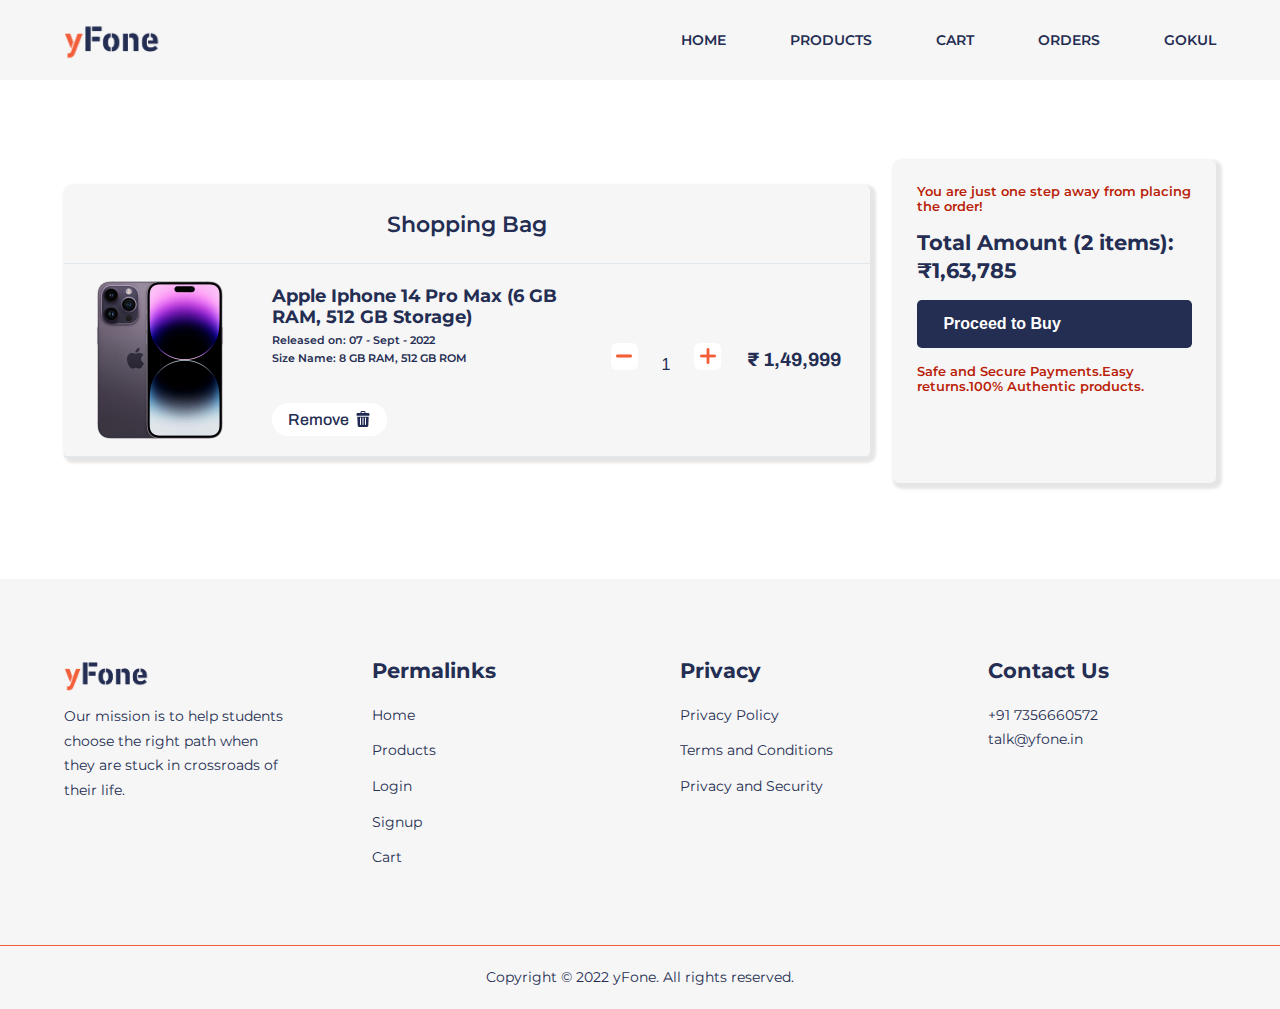
<file: cart.html>
<!doctype html>
<html lang="en">

<head>
    <!-- Required meta tags -->
    <meta charset="utf-8">
    <meta name="viewport" content="width=device-width, initial-scale=1, shrink-to-fit=no">

    <title>yFone</title>

    <link rel='stylesheet' href='./assets/css/style.css' />
    <link rel='stylesheet' href='./assets/css/form.css' />
    <link rel='stylesheet' href='./assets/css/products.css' />
    <link rel='stylesheet' href='./assets/css/cart.css' />
    <link rel='stylesheet' href='./assets/css/product.css' />


</head>

<body>
    <nav>
        <div class="container nav-container">
            <a class="navbar-brand" href="#">
                <img src="./assets/images/logo.png" alt="Your logo" title="Your logo" style="height:4rem;" />
            </a>
            <ul class="nav-menu">
                <li><a href="/">HOME</a></li>
                <li><a href="products.html">PRODUCTS</a></li>
                <li>
                    <a class="nav-link" href="cart.html">CART</a>
                </li>
                <li class="nav-item">
                    <a class="nav-link" href="orders.html">ORDERS</a>
                </li>
                <li class="account-open">
                    <a style="text-transform: uppercase;">Gokul</a>
                    <ul class="account-menu">
                        <li>
                            <a href="my-account.html">MY ACCOUNT</a>
                        </li>
                        <li>
                            <a href="">LOGOUT</a>
                        </li>
                    </ul>
                </li>

            </ul>
            <button id="open-menu-btn"><img src="./assets/icons/menu-black.png" alt="" srcset=""></button>
            <button id="close-menu-btn"><img src="./assets/icons/close-black.png" alt=""></button>
        </div>
    </nav>

    <section>
        <div class="container cart-container">
            <div class="cart">
                <div class="title">
                    Shopping Bag
                </div>
                <div class="item">
                    <div class="image">
                        <img src="./assets/images/iphone14.png" alt="" />
                    </div>
    
                    <div class="description">
                        <span>
                            <h4>Apple Iphone 14 Pro Max (6 GB RAM, 512 GB Storage)</h4>
                        </span>
                        <span>
                            <h5>Released on: 07 - Sept - 2022</h5>
                        </span>
                        <span>
                            <h5>Size Name: 8 GB RAM, 512 GB ROM</h5>
                        </span>
                        <button class="delete-btn"> Remove 
                            <img class="icon" src="./assets/icons/delete-secondary.png" alt="">
                        </button>
                    </div>
    
                    <div class="quantity">
                        <button class="minus-btn" type="button" name="button">
                            <img class="icon" src="./assets/icons/minus.png" alt="">
                        </button>

                        <input type="text" name="name" value="1" readonly="readonly">
                        
                        <button class="plus-btn" type="button" name="button">
                            <img class="icon" src="./assets/icons/plus.png" alt="">
                        </button>

                    </div>
                    <div class="price">₹ 1,49,999</div>
    
                </div>
            </div>



            <div class="checkout">
                <div class="summary">
                    <h5>You are just one step away from placing the order!</h5>
                    <div class="total">
                        <h4>Total Amount (<span id="total-quantity">2</span> items): ₹1,63,785<span
                                id="total-value"></span></h4>
                    </div>
                    <a href="/place-order" class="btn">
                        <p>Proceed to Buy</p>
                    </a>
                    <h5>Safe and Secure Payments.Easy returns.100% Authentic products.</h5>
                </div>
            </div>
        </div>
    </section>

    <footer>
        <div class="container footer-container">
            <div class="footer-1">
                <!-- <a href="index.html" class="footer-logo"><h4></h4></a> -->
                <a class="footer-logo" href="index.html">
                    <img src="./assets/images/logo.png" alt="Your logo" title="Your logo" />
                </a>
                <!-- <p>Everyone comes to the crossroads of thier life and our mission is to help them 
                    to choose the right path.</p> -->
                <p>Our mission is to help students choose the right path when they are stuck in crossroads of their
                    life.</p>
            </div>
            <div class="footer-2">
                <h4>Permalinks</h4>
                <ul class="permalinks">
                    <li><a href="/">Home</a></li>
                    <li><a href="products.html">Products</a></li>
                    <li><a href="login.html">Login</a></li>
                    <li><a href="signup.html">Signup</a></li>
                    <li><a href="cart.html">Cart</a></li>
                </ul>
            </div>
            <div class="footer-3">
                <h4>Privacy</h4>
                <ul class="privacy">
                    <li><a href="">Privacy Policy</a></li>
                    <li><a href="">Terms and Conditions</a></li>
                    <li><a href="">Privacy and Security</a></li>
                </ul>
            </div>
            <div class="footer-4">
                <h4>Contact Us</h4>
                <p>+91 7356660572</p>
                <p>talk@yfone.in</p>
                <ul class="footer-socials">
                    <li><a href="" target="_blank"><i class="fa-brands fa-instagram"></i></a></li>
                    <li><a href="" target="_blank"><i class="fa-brands fa-youtube"></i></a></li>
                    <li><a href="" target="_blank"><i class="fa-brands fa-linkedin"></i></a></li>
                </ul>
            </div>
        </div>
        <div class="copyright">
            <a href="https://instagram.com/g.k.1.6" target="_blank">Copyright &copy; 2022 yFone. All rights
                reserved.</a>
        </div>
        <!-- move top -->
        <button onclick="topFunction()" id="movetop" title="Go to top">
            <img src="./assets/icons/up-arrow.png" alt="">
        </button>
        <script>
            // When the user scrolls down 20px from the top of the document, show the button
            window.onscroll = function () {
                scrollFunction()
            };

            function scrollFunction() {
                if (document.body.scrollTop > 20 || document.documentElement.scrollTop > 20) {
                    document.getElementById("movetop").style.display = "block";
                } else {
                    document.getElementById("movetop").style.display = "none";
                }
            }

            // When the user clicks on the button, scroll to the top of the document
            function topFunction() {
                document.body.scrollTop = 0;
                document.documentElement.scrollTop = 0;
            }
        </script>
        <!-- /move top -->
    </footer>


    <!-- Optional JavaScript -->
    <!-- jQuery first, then Popper.js, then Bootstrap JS -->
    <script src="https://code.jquery.com/jquery-3.2.1.slim.min.js"
        integrity="sha384-KJ3o2DKtIkvYIK3UENzmM7KCkRr/rE9/Qpg6aAZGJwFDMVNA/GpGFF93hXpG5KkN"
        crossorigin="anonymous"></script>

    <script src="./assets/js/main.js"></script>
    <script>

        document.querySelector('.account-open').addEventListener('click', () => {
            document.querySelector('.account-menu').style.display = 'block';
        })

    </script>
</body>

</html>
</file>
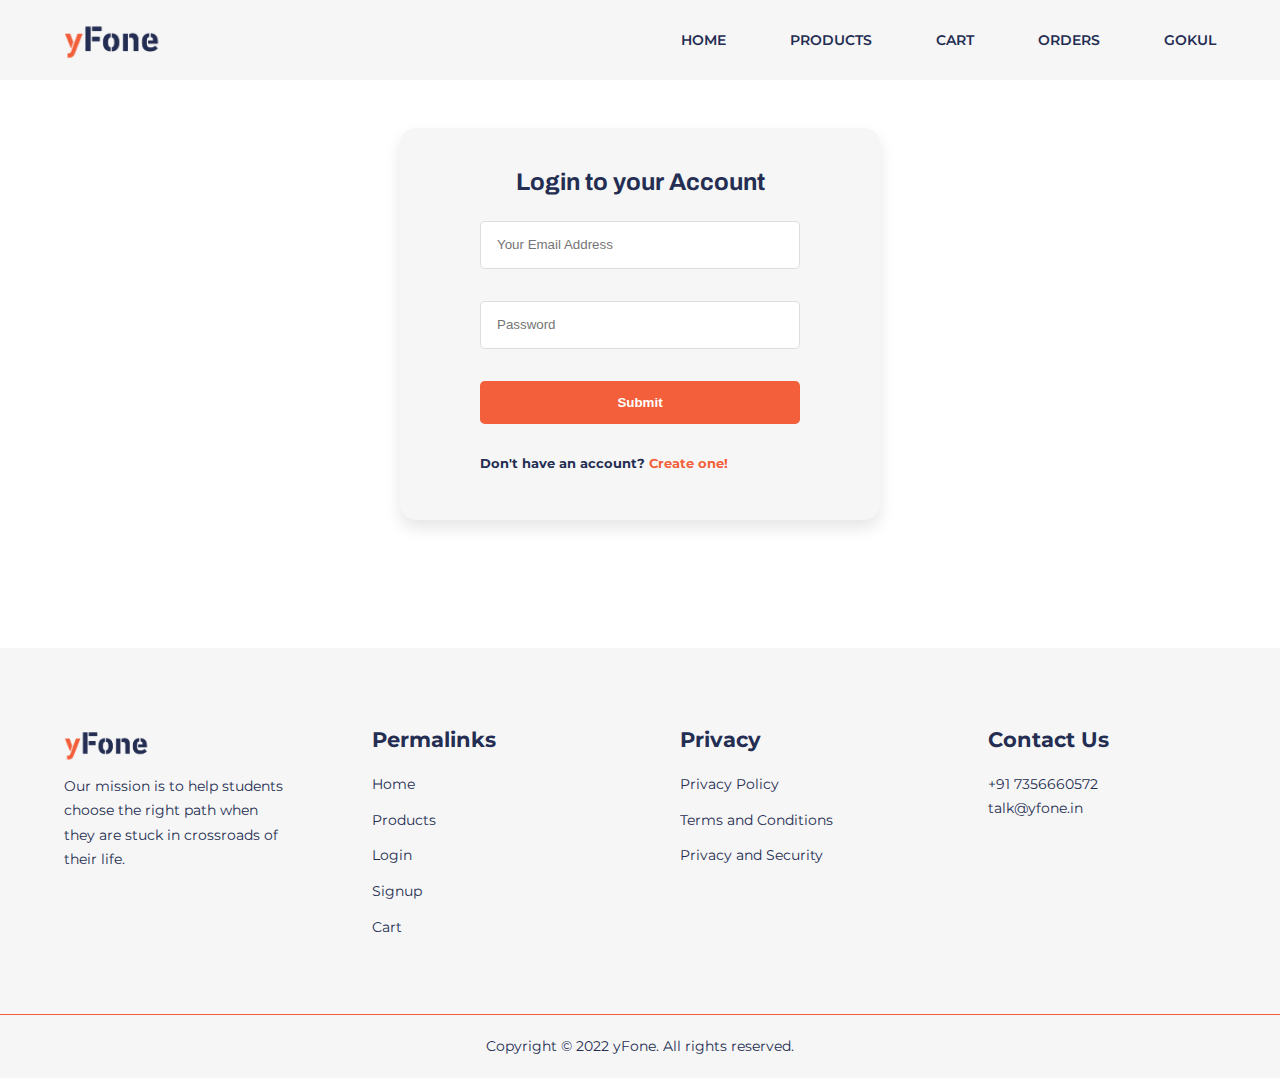
<file: login.html>
<!doctype html>
<html lang="en">

<head>
    <!-- Required meta tags -->
    <meta charset="utf-8">
    <meta name="viewport" content="width=device-width, initial-scale=1, shrink-to-fit=no">

    <title>yFone</title>

    <link rel='stylesheet' href='./assets/css/style.css' />
    <link rel='stylesheet' href='./assets/css/form.css' />
    <link rel='stylesheet' href='./assets/css/products.css' />
    <link rel='stylesheet' href='./assets/css/cart.css' />
    <link rel='stylesheet' href='./assets/css/product.css' />


</head>

<body>
    <nav>
        <div class="container nav-container">
            <a class="navbar-brand" href="#">
                <img src="./assets/images/logo.png" alt="Your logo" title="Your logo" style="height:4rem;" />
            </a>
            <ul class="nav-menu">
                <li><a href="/">HOME</a></li>
                <li><a href="products.html">PRODUCTS</a></li>
                <li>
                    <a class="nav-link" href="cart.html">CART</a>
                </li>
                <li class="nav-item">
                    <a class="nav-link" href="orders.html">ORDERS</a>
                </li>
                <li class="account-open">
                    <a style="text-transform: uppercase;">Gokul</a>
                    <ul class="account-menu">
                        <li>
                            <a href="my-account.html">MY ACCOUNT</a>
                        </li>
                        <li>
                            <a href="">LOGOUT</a>
                        </li>
                    </ul>
                </li>

            </ul>
            <button id="open-menu-btn"><img src="./assets/icons/menu-black.png" alt="" srcset=""></button>
            <button id="close-menu-btn"><img src="./assets/icons/close-black.png" alt=""></button>
        </div>
    </nav>

    <section class="login">
        <div class="container form-container">
            <h2>Login to your Account</h2>
            <form class="login-form" id="login-form" action="" method="post">
                <input type="email" name="Email" placeholder="Your Email Address" required>
                <input type="password" name="Password" placeholder="Password" required>
                <button type="submit" class="btn btn-primary">Submit</button>
                <a href="signup.html"><h5>Don't have an account? <span>Create one!</span></h5></a>
            </form>
        </div>
</section>

    <footer>
        <div class="container footer-container">
            <div class="footer-1">
                <!-- <a href="index.html" class="footer-logo"><h4></h4></a> -->
                <a class="footer-logo" href="index.html">
                    <img src="./assets/images/logo.png" alt="Your logo" title="Your logo" />
                </a>
                <!-- <p>Everyone comes to the crossroads of thier life and our mission is to help them 
                    to choose the right path.</p> -->
                <p>Our mission is to help students choose the right path when they are stuck in crossroads of their
                    life.</p>
            </div>
            <div class="footer-2">
                <h4>Permalinks</h4>
                <ul class="permalinks">
                    <li><a href="">Home</a></li>
                    <li><a href="products.html">Products</a></li>
                    <li><a href="login.html">Login</a></li>
                    <li><a href="signup.html">Signup</a></li>
                    <li><a href="cart.html">Cart</a></li>
                </ul>
            </div>
            <div class="footer-3">
                <h4>Privacy</h4>
                <ul class="privacy">
                    <li><a href="">Privacy Policy</a></li>
                    <li><a href="">Terms and Conditions</a></li>
                    <li><a href="">Privacy and Security</a></li>
                </ul>
            </div>
            <div class="footer-4">
                <h4>Contact Us</h4>
                <p>+91 7356660572</p>
                <p>talk@yfone.in</p>
                <ul class="footer-socials">
                    <li><a href="" target="_blank"><i class="fa-brands fa-instagram"></i></a></li>
                    <li><a href="" target="_blank"><i class="fa-brands fa-youtube"></i></a></li>
                    <li><a href="" target="_blank"><i class="fa-brands fa-linkedin"></i></a></li>
                </ul>
            </div>
        </div>
        <div class="copyright">
            <a href="https://instagram.com/g.k.1.6" target="_blank">Copyright &copy; 2022 yFone. All rights
                reserved.</a>
        </div>
        <!-- move top -->
        <button onclick="topFunction()" id="movetop" title="Go to top">
            <img src="./assets/icons/up-arrow.png" alt="">
        </button>
        <script>
            // When the user scrolls down 20px from the top of the document, show the button
            window.onscroll = function () {
                scrollFunction()
            };

            function scrollFunction() {
                if (document.body.scrollTop > 20 || document.documentElement.scrollTop > 20) {
                    document.getElementById("movetop").style.display = "block";
                } else {
                    document.getElementById("movetop").style.display = "none";
                }
            }

            // When the user clicks on the button, scroll to the top of the document
            function topFunction() {
                document.body.scrollTop = 0;
                document.documentElement.scrollTop = 0;
            }
        </script>
        <!-- /move top -->
    </footer>


    <!-- Optional JavaScript -->
    <!-- jQuery first, then Popper.js, then Bootstrap JS -->
    <script src="https://code.jquery.com/jquery-3.2.1.slim.min.js"
        integrity="sha384-KJ3o2DKtIkvYIK3UENzmM7KCkRr/rE9/Qpg6aAZGJwFDMVNA/GpGFF93hXpG5KkN"
        crossorigin="anonymous"></script>

    <script src="./assets/js/main.js"></script>
    <script>

        document.querySelector('.account-open').addEventListener('click', () => {
            document.querySelector('.account-menu').style.display = 'block';
        })

    </script>
</body>

</html>
</file>
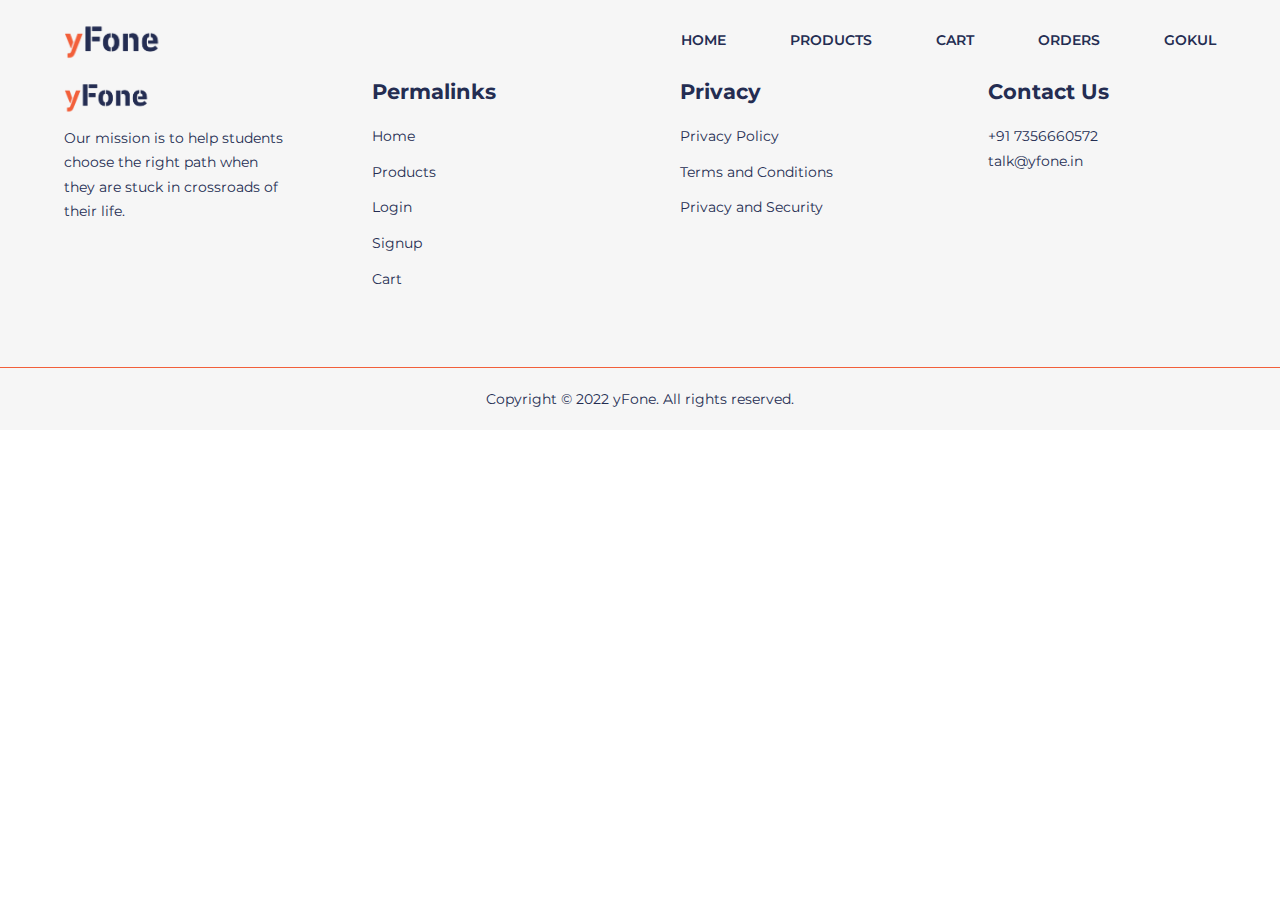
<file: orders.html>
<!doctype html>
<html lang="en">

<head>
    <!-- Required meta tags -->
    <meta charset="utf-8">
    <meta name="viewport" content="width=device-width, initial-scale=1, shrink-to-fit=no">

    <title>yFone</title>

    <link rel='stylesheet' href='./assets/css/style.css' />
    <link rel='stylesheet' href='./assets/css/form.css' />
    <link rel='stylesheet' href='./assets/css/products.css' />
    <link rel='stylesheet' href='./assets/css/cart.css' />
    <link rel='stylesheet' href='./assets/css/product.css' />


</head>

<body>
    <nav>
        <div class="container nav-container">
            <a class="navbar-brand" href="#">
                <img src="./assets/images/logo.png" alt="Your logo" title="Your logo" style="height:4rem;" />
            </a>
            <ul class="nav-menu">
                <li><a href="/">HOME</a></li>
                <li><a href="products.html">PRODUCTS</a></li>
                <li>
                    <a class="nav-link" href="cart.html">CART</a>
                </li>
                <li class="nav-item">
                    <a class="nav-link" href="orders.html">ORDERS</a>
                </li>
                <li class="account-open">
                    <a style="text-transform: uppercase;">Gokul</a>
                    <ul class="account-menu">
                        <li>
                            <a href="my-account.html">MY ACCOUNT</a>
                        </li>
                        <li>
                            <a href="">LOGOUT</a>
                        </li>
                    </ul>
                </li>

            </ul>
            <button id="open-menu-btn"><img src="./assets/icons/menu-black.png" alt="" srcset=""></button>
            <button id="close-menu-btn"><img src="./assets/icons/close-black.png" alt=""></button>
        </div>
    </nav>

    

    <footer>
        <div class="container footer-container">
            <div class="footer-1">
                <!-- <a href="index.html" class="footer-logo"><h4></h4></a> -->
                <a class="footer-logo" href="index.html">
                    <img src="./assets/images/logo.png" alt="Your logo" title="Your logo" />
                </a>
                <!-- <p>Everyone comes to the crossroads of thier life and our mission is to help them 
                    to choose the right path.</p> -->
                <p>Our mission is to help students choose the right path when they are stuck in crossroads of their
                    life.</p>
            </div>
            <div class="footer-2">
                <h4>Permalinks</h4>
                <ul class="permalinks">
                    <li><a href="/">Home</a></li>
                    <li><a href="products.html">Products</a></li>
                    <li><a href="login.html">Login</a></li>
                    <li><a href="signup.html">Signup</a></li>
                    <li><a href="cart.html">Cart</a></li>
                </ul>
            </div>
            <div class="footer-3">
                <h4>Privacy</h4>
                <ul class="privacy">
                    <li><a href="">Privacy Policy</a></li>
                    <li><a href="">Terms and Conditions</a></li>
                    <li><a href="">Privacy and Security</a></li>
                </ul>
            </div>
            <div class="footer-4">
                <h4>Contact Us</h4>
                <p>+91 7356660572</p>
                <p>talk@yfone.in</p>
                <ul class="footer-socials">
                    <li><a href="" target="_blank"><i class="fa-brands fa-instagram"></i></a></li>
                    <li><a href="" target="_blank"><i class="fa-brands fa-youtube"></i></a></li>
                    <li><a href="" target="_blank"><i class="fa-brands fa-linkedin"></i></a></li>
                </ul>
            </div>
        </div>
        <div class="copyright">
            <a href="https://instagram.com/g.k.1.6" target="_blank">Copyright &copy; 2022 yFone. All rights
                reserved.</a>
        </div>
        <!-- move top -->
        <button onclick="topFunction()" id="movetop" title="Go to top">
            <img src="./assets/icons/up-arrow.png" alt="">
        </button>
        <script>
            // When the user scrolls down 20px from the top of the document, show the button
            window.onscroll = function () {
                scrollFunction()
            };

            function scrollFunction() {
                if (document.body.scrollTop > 20 || document.documentElement.scrollTop > 20) {
                    document.getElementById("movetop").style.display = "block";
                } else {
                    document.getElementById("movetop").style.display = "none";
                }
            }

            // When the user clicks on the button, scroll to the top of the document
            function topFunction() {
                document.body.scrollTop = 0;
                document.documentElement.scrollTop = 0;
            }
        </script>
        <!-- /move top -->
    </footer>


    <!-- Optional JavaScript -->
    <!-- jQuery first, then Popper.js, then Bootstrap JS -->
    <script src="https://code.jquery.com/jquery-3.2.1.slim.min.js"
        integrity="sha384-KJ3o2DKtIkvYIK3UENzmM7KCkRr/rE9/Qpg6aAZGJwFDMVNA/GpGFF93hXpG5KkN"
        crossorigin="anonymous"></script>

    <script src="./assets/js/main.js"></script>
    <script>

        document.querySelector('.account-open').addEventListener('click', () => {
            document.querySelector('.account-menu').style.display = 'block';
        })

    </script>
</body>

</html>
</file>
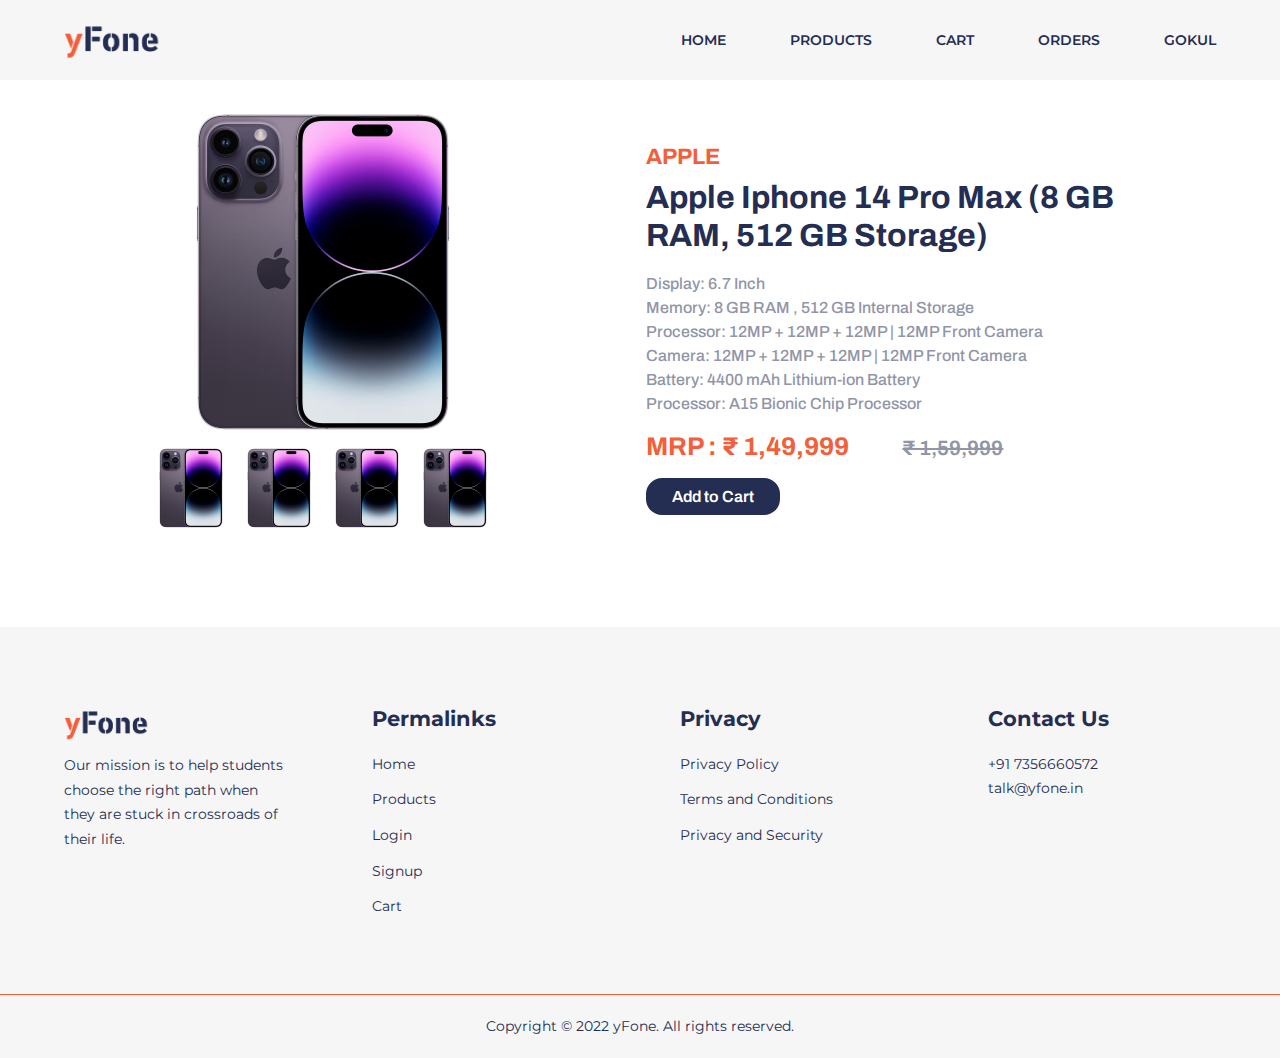
<file: product.html>
<!doctype html>
<html lang="en">

<head>
    <!-- Required meta tags -->
    <meta charset="utf-8">
    <meta name="viewport" content="width=device-width, initial-scale=1, shrink-to-fit=no">

    <title>yFone</title>

    <link rel='stylesheet' href='./assets/css/style.css' />
    <link rel='stylesheet' href='./assets/css/form.css' />
    <link rel='stylesheet' href='./assets/css/products.css' />
    <link rel='stylesheet' href='./assets/css/cart.css' />
    <link rel='stylesheet' href='./assets/css/product.css' />


</head>

<body>
    <nav>
        <div class="container nav-container">
            <a class="navbar-brand" href="#">
                <img src="./assets/images/logo.png" alt="Your logo" title="Your logo" style="height:4rem;" />
            </a>
            <ul class="nav-menu">
                <li><a href="/">HOME</a></li>
                <li><a href="products.html">PRODUCTS</a></li>
                <li>
                    <a class="nav-link" href="cart.html">CART</a>
                </li>
                <li class="nav-item">
                    <a class="nav-link" href="orders.html">ORDERS</a>
                </li>
                <li class="account-open">
                    <a style="text-transform: uppercase;">Gokul</a>
                    <ul class="account-menu">
                        <li>
                            <a href="my-account.html">MY ACCOUNT</a>
                        </li>
                        <li>
                            <a href="">LOGOUT</a>
                        </li>
                    </ul>
                </li>

            </ul>
            <button id="open-menu-btn"><img src="./assets/icons/menu-black.png" alt="" srcset=""></button>
            <button id="close-menu-btn"><img src="./assets/icons/close-black.png" alt=""></button>
        </div>
    </nav>

    <section class="single-product">
        <div class="container single-product-container">
            <div class="single-product-image">
                <img src="./assets/images/iphone14.png" alt="">
                <div class="all-images">
                    <img src="./assets/images/iphone14.png" alt="">
                    <img src="./assets/images/iphone14.png" alt="">
                    <img src="./assets/images/iphone14.png" alt="">
                    <img src="./assets/images/iphone14.png" alt="">
                </div>
    
            </div>
            <div class="images-change-arrows">
                <img class="to-left" src="./assets/icons/left-arrow.png" alt="">
                <img class="to-right" src="./assets/icons/right-arrow.png" alt="">
            </div>
            <div class="single-product-details">
                <div class="single-product-title">
                    <h4>APPLE</h4>
                    <h3>Apple Iphone 14 Pro Max (8 GB RAM, 512 GB Storage)</h3>
                </div>
                <div class="single-product-description">
                    <h5>Display: 6.7 Inch<br>
                        Memory: 8 GB RAM , 512 GB Internal Storage<br>
                        Processor: 12MP + 12MP + 12MP | 12MP Front Camera <br>
                        Camera: 12MP + 12MP + 12MP | 12MP Front Camera <br>
                        Battery: 4400 mAh Lithium-ion Battery <br>
                        Processor: A15 Bionic Chip Processor</h5>
                </div>
                <div class="single-product-price">
                    <h4>MRP : ₹ 1,49,999 <span>₹ 1,59,999</span></h4>
                </div>
                <div class="add-to-cart">
                    <button class="button">
                        Add to Cart
                    </button>
                </div>
            </div>
        </div>
    </section>

    <footer>
        <div class="container footer-container">
            <div class="footer-1">
                <!-- <a href="index.html" class="footer-logo"><h4></h4></a> -->
                <a class="footer-logo" href="index.html">
                    <img src="./assets/images/logo.png" alt="Your logo" title="Your logo" />
                </a>
                <!-- <p>Everyone comes to the crossroads of thier life and our mission is to help them 
                    to choose the right path.</p> -->
                <p>Our mission is to help students choose the right path when they are stuck in crossroads of their
                    life.</p>
            </div>
            <div class="footer-2">
                <h4>Permalinks</h4>
                <ul class="permalinks">
                    <li><a href="/">Home</a></li>
                    <li><a href="products.html">Products</a></li>
                    <li><a href="login.html">Login</a></li>
                    <li><a href="signup.html">Signup</a></li>
                    <li><a href="cart.html">Cart</a></li>
                </ul>
            </div>
            <div class="footer-3">
                <h4>Privacy</h4>
                <ul class="privacy">
                    <li><a href="">Privacy Policy</a></li>
                    <li><a href="">Terms and Conditions</a></li>
                    <li><a href="">Privacy and Security</a></li>
                </ul>
            </div>
            <div class="footer-4">
                <h4>Contact Us</h4>
                <p>+91 7356660572</p>
                <p>talk@yfone.in</p>
                <ul class="footer-socials">
                    <li><a href="" target="_blank"><i class="fa-brands fa-instagram"></i></a></li>
                    <li><a href="" target="_blank"><i class="fa-brands fa-youtube"></i></a></li>
                    <li><a href="" target="_blank"><i class="fa-brands fa-linkedin"></i></a></li>
                </ul>
            </div>
        </div>
        <div class="copyright">
            <a href="https://instagram.com/g.k.1.6" target="_blank">Copyright &copy; 2022 yFone. All rights
                reserved.</a>
        </div>
        <!-- move top -->
        <button onclick="topFunction()" id="movetop" title="Go to top">
            <img src="./assets/icons/up-arrow.png" alt="">
        </button>
        <script>
            // When the user scrolls down 20px from the top of the document, show the button
            window.onscroll = function () {
                scrollFunction()
            };

            function scrollFunction() {
                if (document.body.scrollTop > 20 || document.documentElement.scrollTop > 20) {
                    document.getElementById("movetop").style.display = "block";
                } else {
                    document.getElementById("movetop").style.display = "none";
                }
            }

            // When the user clicks on the button, scroll to the top of the document
            function topFunction() {
                document.body.scrollTop = 0;
                document.documentElement.scrollTop = 0;
            }
        </script>
        <!-- /move top -->
    </footer>


    <!-- Optional JavaScript -->
    <!-- jQuery first, then Popper.js, then Bootstrap JS -->
    <script src="https://code.jquery.com/jquery-3.2.1.slim.min.js"
        integrity="sha384-KJ3o2DKtIkvYIK3UENzmM7KCkRr/rE9/Qpg6aAZGJwFDMVNA/GpGFF93hXpG5KkN"
        crossorigin="anonymous"></script>

    <script src="./assets/js/main.js"></script>
    <script>

        document.querySelector('.account-open').addEventListener('click', () => {
            document.querySelector('.account-menu').style.display = 'block';
        })

    </script>
</body>

</html>
</file>
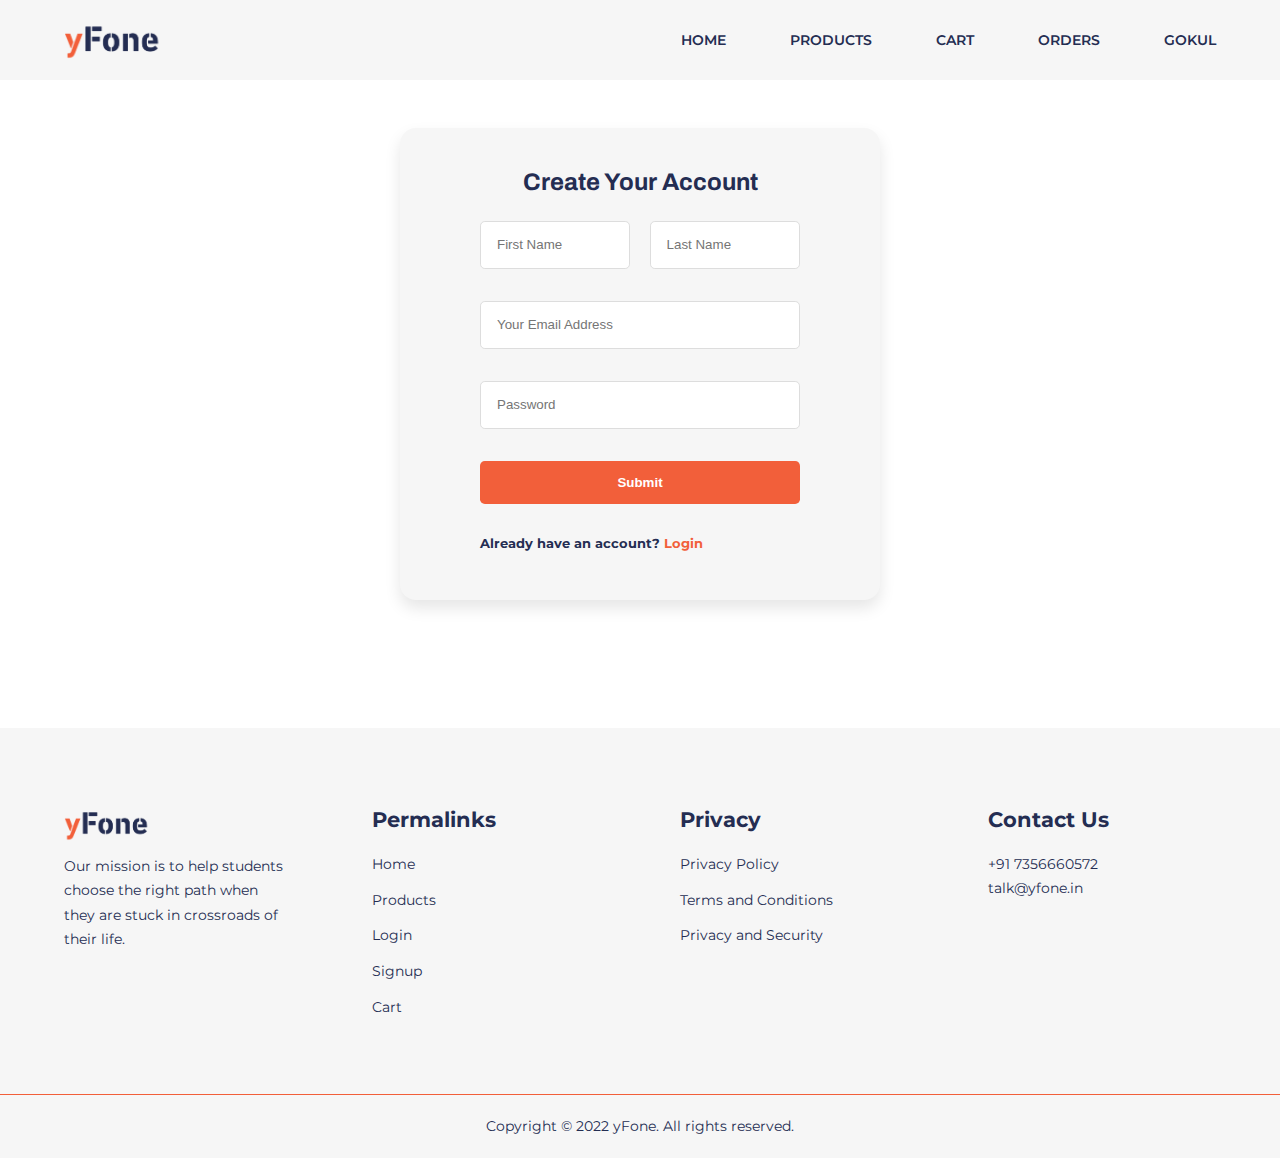
<file: signup.html>
<!doctype html>
<html lang="en">

<head>
    <!-- Required meta tags -->
    <meta charset="utf-8">
    <meta name="viewport" content="width=device-width, initial-scale=1, shrink-to-fit=no">

    <title>yFone</title>

    <link rel='stylesheet' href='./assets/css/style.css' />
    <link rel='stylesheet' href='./assets/css/form.css' />
    <link rel='stylesheet' href='./assets/css/products.css' />
    <link rel='stylesheet' href='./assets/css/cart.css' />
    <link rel='stylesheet' href='./assets/css/product.css' />


</head>

<body>
    <nav>
        <div class="container nav-container">
            <a class="navbar-brand" href="#">
                <img src="./assets/images/logo.png" alt="Your logo" title="Your logo" style="height:4rem;" />
            </a>
            <ul class="nav-menu">
                <li><a href="/">HOME</a></li>
                <li><a href="products.html">PRODUCTS</a></li>
                <li>
                    <a class="nav-link" href="cart.html">CART</a>
                </li>
                <li class="nav-item">
                    <a class="nav-link" href="orders.html">ORDERS</a>
                </li>
                <li class="account-open">
                    <a style="text-transform: uppercase;">Gokul</a>
                    <ul class="account-menu">
                        <li>
                            <a href="my-account.html">MY ACCOUNT</a>
                        </li>
                        <li>
                            <a href="">LOGOUT</a>
                        </li>
                    </ul>
                </li>

            </ul>
            <button id="open-menu-btn"><img src="./assets/icons/menu-black.png" alt="" srcset=""></button>
            <button id="close-menu-btn"><img src="./assets/icons/close-black.png" alt=""></button>
        </div>
    </nav>

    <section class="signup">
        <div class="container form-container">
          <h2>Create Your Account</h2>
          <form class="signup-form" id="signup-form" action="" method="post">
            <div class="form-name">
              <input type="text" name="firstName" placeholder="First Name" required>
              <input type="text" name="lastName" placeholder="Last Name" required>
            </div>
            <input type="email" name="Email" placeholder="Your Email Address" required>
            <input type="password" name="Password" placeholder="Password" required>
            <button type="submit" class="btn btn-primary">Submit</button>
            <a href="login.html"><h5>Already have an account? <span>Login</span></h5></a>
          </form>
        </div>
      </section>

    <footer>
        <div class="container footer-container">
            <div class="footer-1">
                <!-- <a href="index.html" class="footer-logo"><h4></h4></a> -->
                <a class="footer-logo" href="index.html">
                    <img src="./assets/images/logo.png" alt="Your logo" title="Your logo" />
                </a>
                <!-- <p>Everyone comes to the crossroads of thier life and our mission is to help them 
                    to choose the right path.</p> -->
                <p>Our mission is to help students choose the right path when they are stuck in crossroads of their
                    life.</p>
            </div>
            <div class="footer-2">
                <h4>Permalinks</h4>
                <ul class="permalinks">
                    <li><a href="/">Home</a></li>
                    <li><a href="products.html">Products</a></li>
                    <li><a href="login.html">Login</a></li>
                    <li><a href="signup.html">Signup</a></li>
                    <li><a href="cart.html">Cart</a></li>
                </ul>
            </div>
            <div class="footer-3">
                <h4>Privacy</h4>
                <ul class="privacy">
                    <li><a href="">Privacy Policy</a></li>
                    <li><a href="">Terms and Conditions</a></li>
                    <li><a href="">Privacy and Security</a></li>
                </ul>
            </div>
            <div class="footer-4">
                <h4>Contact Us</h4>
                <p>+91 7356660572</p>
                <p>talk@yfone.in</p>
                <ul class="footer-socials">
                    <li><a href="" target="_blank"><i class="fa-brands fa-instagram"></i></a></li>
                    <li><a href="" target="_blank"><i class="fa-brands fa-youtube"></i></a></li>
                    <li><a href="" target="_blank"><i class="fa-brands fa-linkedin"></i></a></li>
                </ul>
            </div>
        </div>
        <div class="copyright">
            <a href="https://instagram.com/g.k.1.6" target="_blank">Copyright &copy; 2022 yFone. All rights
                reserved.</a>
        </div>
        <!-- move top -->
        <button onclick="topFunction()" id="movetop" title="Go to top">
            <img src="./assets/icons/up-arrow.png" alt="">
        </button>
        <script>
            // When the user scrolls down 20px from the top of the document, show the button
            window.onscroll = function () {
                scrollFunction()
            };

            function scrollFunction() {
                if (document.body.scrollTop > 20 || document.documentElement.scrollTop > 20) {
                    document.getElementById("movetop").style.display = "block";
                } else {
                    document.getElementById("movetop").style.display = "none";
                }
            }

            // When the user clicks on the button, scroll to the top of the document
            function topFunction() {
                document.body.scrollTop = 0;
                document.documentElement.scrollTop = 0;
            }
        </script>
        <!-- /move top -->
    </footer>


    <!-- Optional JavaScript -->
    <!-- jQuery first, then Popper.js, then Bootstrap JS -->
    <script src="https://code.jquery.com/jquery-3.2.1.slim.min.js"
        integrity="sha384-KJ3o2DKtIkvYIK3UENzmM7KCkRr/rE9/Qpg6aAZGJwFDMVNA/GpGFF93hXpG5KkN"
        crossorigin="anonymous"></script>

    <script src="./assets/js/main.js"></script>
    <script>

        document.querySelector('.account-open').addEventListener('click', () => {
            document.querySelector('.account-menu').style.display = 'block';
        })

    </script>
</body>

</html>
</file>
<file: assets/css/style.css>
/* FONT MONTSERRAT */
@import url('https://fonts.googleapis.com/css2?family=Montserrat:wght@300;400;500;600;700;800;900&display=swap');

@import url('https://fonts.googleapis.com/css2?family=Archivo:wght@400;500;600;700;800;900&family=Cherry+Cream+Soda&family=Fontdiner+Swanky&family=Signika:wght@400;500;600;700&display=swap');

*{
    margin: 0;
    padding: 0;
    border: 0;
    outline: 0;
    list-style-type: none;
    text-decoration: none;
    box-sizing: border-box;
}

:root{
    --color-primary: hsl(12, 88%, 59%);
    --color-primary-var: hsla(12, 88%, 59%, 0.702);
    --color-secondary: #242d52;
    --color-secondary-var: hsl(227, 12%, 61%);
    --color-white: #fff;
    --color--light: rgba(255, 255, 255, 0.7);
    --color--bg: #f6f6f6;

    --container-width-lg: 90%;
    --container-width-md: 90%;
    --container-width-sm: 94%;

    --transition: all 400ms ease;
/*  font-size: 21.33px; */
}

::-webkit-scrollbar{
    width: 0.5rem;
    background: var(--color-white);
}

::-webkit-scrollbar-thumb{
    width: 100%;
    background: var(--color-primary);
    border-radius: 0.25rem;
}

body{
    font-family: 'Montserrat', sans-serif;
    line-height: 1.7;
    color: var(--color-secondary);
    background: var(--color-white);
    
}

html{
    scroll-behavior: smooth;
    user-select: none;
}

.container{
    width: var(--container-width-lg);
    margin: 0 auto;
}

section{
    padding: 6rem 0;
}

section h2{
    text-align: center;
    margin-bottom: 4rem;
    font-family: 'Archivo', sans-serif;
}

h1,h2,h3,h4,h5{
    line-height: 1.2;
}

h1{
    font-size: 2.4rem;
}

h2{
    font-size: 2rem;
}

h3{
    font-size: 1.6rem;
}

h4{
    font-size: 1.3rem;
}

a{
    color: var(--color-secondary);
}

i{
    color: var(--color-white);
}

img{
    width: 100%;
    display: block;
    object-fit: cover;
}

.btn{
    display: inline-block;
    background: var(--color-primary);
    color: var(--color--black);
    padding: 0.75rem 1.5rem;
    border: 2px solid transparent;
    font-weight: 600;
    transition: var(--transition);
    border-radius: 0.3rem;
    font-family: 'Cherry Cream Soda', sans-serif;
}

.btn:hover{
    background-color: transparent;
    color: var(--color-secondary);
    border-color: var(--color-primary);
}

.btn-primary{
    background: var(--color-primary);
    color: var(--color-white);
}

.btn-flip{
    position: relative;
    display: inline-flex;
    width: 180px;
    height: 55px;
    perspective: 1000px;
}
.btn-flip a{
    font-size: 19px;
    letter-spacing: 1px;
    transform-style: preserve-3d;
    transform: translateZ(-25px);
    transition: transform .25s;
    font-family: 'Montserrat', sans-serif;
    font-weight: 600;
    
}
.btn-flip a:before,
.btn-flip a:after{
    position: absolute;
    content: "Grab Now";
    height: 55px;
    width: 180px;
    display: flex;
    align-items: center;
    justify-content: center;
    border: 5px solid transparent;
    box-sizing: border-box;
    border-radius: 5px;
}
.btn-flip a:before{
    color: var(--color-white);
    background: var(--color-primary);
    transform: rotateY(0deg) translateZ(25px);
}
.btn-flip a:after{
    color: var(--color-secondary);
    transform: rotateX(90deg) translateZ(25px);
    border-color: var(--color-primary);
}
.btn-flip a:hover{
    transform: translateZ(-25px) rotateX(-90deg);
    border-color: var(--color-primary);
}

/* ===================== ----- NAVBAR ----- ===================== */

nav{
    width: 100vw;
    height: 5rem;
    position: fixed;
    top: 0;
    z-index: 11;
    background: #f6f6f6;
}

.nav-container{
    height: 5rem;
    display: flex;
    justify-content: space-between;
    align-items: center;
    font-weight: 700;
}

nav button{
    display: none;
}

.nav-menu{
    display: flex;
    align-items: center;
    gap: 4rem;
}

.nav-menu a{
    font-size: 0.9rem;
    transition: var(--transition);
    font-weight: 600;
}

.nav-menu a:hover{
    color: var(--color-primary);
}

.nav-menu a.active{
    color: var(--color-primary);
}

.window-scroll{
    background: #fff;
    box-shadow: 0 1rem 2rem rgba(0, 0, 0, 0.2);
}

.cartCount{
    padding:0.2rem;
    background: var(--color-primary);
    border-radius:1rem;
}

/* ===================== ----- HEADER ----- ===================== */

header{
    position: relative;
    top: 5rem;
    overflow: hidden;
    height: 85vh;
    margin-bottom: 5rem;
    background: #f6f6f6;
    background-image: url(.../assets/icons/Shiny\ Overlay.svg);
}

.header-container{
    display: grid;
    grid-template-columns: 1fr 1fr;
    align-items: center;
    gap: 5rem;
    height: 100%;
}

.header-left h1{
    font-size: 2rem;
}

.header-left p{
    margin: 1rem 0 2rem;
    font-family: 'Cherry Cream Soda', sans-serif;
}

.header-left h5{
    margin-bottom: 1rem;
    transition: var(--transition);
    /* text-shadow: 1px 1px rgba(0, 0, 0, 0.2); */
}

.header-left:hover h5{
    transform: translateX(1rem);
    color: var(--color-primary);
    
}

.header-right-img img{
    height: 25rem;
    width: auto;
    margin: 0 auto;
}

/* ===================== ----- CATEGORIES ----- ===================== */

.categories{
    background: var(--color--bg);
    height: fit-content;
}

.categories h1{
    line-height: 1;
    margin-bottom: 3rem;
}

.categories-container{
    display: grid;
}

.categories-left{
    margin-right: 4rem;
}

.categories-left p{
    margin: 1rem 0 3rem;
}

.categories-right{
    display: grid;
    grid-template-columns: repeat(3, 1fr);
    gap: 1.2rem;
}

.category{
    background: var(--color-white);
    padding: 2rem;
    border-radius: 2rem;
    transition: var(--transition);
}

.category-icon{
    background: var(--color-primary);
    padding: 0.7rem;
    border-radius: 0.9rem;
}

.category h5{
    margin: 2rem 0 1rem ;
}

.category p{
    font-size: 0.85rem;
}

.category:hover{
    z-index: 1;
    background-color: var(--color-primary);
}

.category:hover .category-icon{
    background-color: var(--color-white);
}

.category:hover .category-icon i{
    color: var(--color-primary);
}

.category:hover p,
.category:hover h5{
    color: var(--color-white);
}

/* ===================== ----- FAQs ----- ===================== */

.faqs{
    background: var(--color--bg);
    box-shadow: inset 0 0 3rem rgba(0, 0, 0, 0.5);
}

.faqs-container{
    display: grid;
    grid-template-columns: repeat(2, 1fr);
    gap: 1rem;
}

.faq{
    padding: 2rem;
    display: flex;
    align-items: center;
    gap: 1.4rem;
    height: fit-content;
    background: var(--color-primary);
    cursor: pointer;
}

.faq h4{
    font-size: 1rem;
    line-height: 2.2;
    color: var(--color-white);
}

.faq-icon{
    align-self: flex-start;
    font-size: 1.2rem;
}

.faq p{
    margin-top: 0.8rem;
    display: none;
    color: var(--color-white);
}

.faq.open p{
    display: block;
}


/* ===================== ----- TESTIMONIALS ----- ===================== */

.testimonials-conatiner{
    overflow: hidden;
    position: relative;
    margin-bottom: 5rem;
}

.testimonial{
    padding-top: 2rem;
}

.avatar{
    width: 6rem;
    height: 6rem;
    border-radius: 50%;
    overflow: hidden;
    margin: 0 auto 1rem;
    border: 1rem solid var(--color--bg);
}

.testimonial-info{
    text-align: center;
}

.testimonial-body{
    background: var(--color-primary);
    padding: 2rem;
    margin-top: 3rem;
    position: relative;
}

.testimonial-body::before {
    content: "";
    display: block;
    background: linear-gradient(135deg, var(--color--bg), var(--color-primary), var(--color-primary), var(--color-primary));
    width: 3rem;
    height: 3rem;
    position: absolute;
    left: 50%;
    top: -1.5rem;
    transform: rotate(45deg);
    z-index: -2;
}

.testimonial-body p{
    color: var(--color-white);
}

.swiper-pagination-bullet{
    background: #00d2b5;
}


/* ===================== ----- FOOTER ----- ===================== */


footer{
    background: var(--color--bg);
    padding-top: 5rem;
    font-size: 0.9rem;
}

.footer-container{
    display: grid;
    grid-template-columns: repeat(4, 1fr);
    gap: 5rem;
}

.footer-container > div h4{
    margin-bottom: 1.2rem;
}

.footer-logo img{
    width:8rem;
    margin-top:-0.76rem;
    margin-bottom: 0.1rem;
}

.footer-1 p{
    margin: 0 0 2rem;
}

footer ul li{
    margin-bottom: 0.7rem;
}

footer ul li a:hover{
    text-decoration: underline;
    color: var(--color-primary);
}

.footer-socials{
    display: flex;
    gap: 1rem;
    font-size: 1.2rem;
    margin-top: 1rem;
}

.footer-socials i{
    color: var(--color--black);
    transition: var(--transition);
}

.footer-socials i:hover{
    color: var(--color-primary);
}

.copyright{
    text-align: center;
    margin-top: 4rem;
    padding: 1.2rem;
    border-top: 1px solid var(--color-primary);
}


#movetop {
    display: none;
    position: fixed;
    bottom: 1rem;
    right: 1.5rem;
    z-index: 99;
    font-size: 1rem;
    border: none;
    outline: none;
    cursor: pointer;
    color: #fff;
    width: 2.625rem;
    height: 2.625rem;
    background: var(--color-primary);
    padding: 0;
    line-height: 2.625rem;
    transition: 0.5s ease-out;
    border-radius: 50%;
  }

  #movetop img{
    height: 1rem;
    width: 1rem;
    margin: auto;
  }
  
  #movetop:hover {
    opacity: 0.9;
  }

/* ===================== ----- MEDIA QUERIES ----- ===================== */

@media screen and (max-width: 1024px) {
    .container{
        width: var(--container-width-md);
    }

    h1{
        font-size: 2.2rem;
    }

    h2{
        font-size: 1.7rem;
    }

    h3{
        font-size: 1.4rem;
    }

    h4{
        font-size: 1.2rem;
    }

    section{
        padding: 6rem 0 0;
    }

    nav button{
        display: inline-block;
        background: transparent;
        font-size: 1.8rem;
        color: var(--color-secondary);
        cursor: pointer;
    }

    nav button img{
        width: 2rem;
        height: 2rem;
    }


    #close-menu-btn img{
        height: 1.5rem;
        width: 1.5rem;
    }

    .window-scroll #open-menu-btn i,
    .window-scroll #close-menu-btn i{
        color: var(--color-white);
    }


    #close-menu-btn{
        display: none;
    }

    .nav-menu{
        position: fixed;
        top: 5rem;
        right: 5%;
        height: fit-content;
        width: 18rem;
        flex-direction: column;
        gap: 0.1rem;
        display: none;
    }

    .nav-menu li{
        width: 100%;
        height: 5.8rem;
        transform: rotateY(90deg) rotatex(90deg);
        transform-origin: top right;
        animation: animation 800ms ease forwards;
        opacity: 0;
    }

    .nav-menu li:nth-child(2){
        animation-delay: 200ms;
    }
    
    .nav-menu li:nth-child(3){
        animation-delay: 400ms;
    }

    .nav-menu li:nth-child(4){
        animation-delay: 600ms;
    }

    .nav-menu li:nth-child(5){
        animation-delay: 800ms;
    }

    @keyframes animation {
        to{
            transform: rotate(0);
            opacity: 1;
        }
        
    }

    .nav-menu li a{
        background: var(--color-primary);
        color: var(--color--black);
        box-shadow: -4rem 6rem 10rem rgba(0, 0, 0, 0.6);
        width: 100%;
        height: 100%;
        display: grid;
        place-items: center;
    }

    .nav-menu li a:hover{
        color: var(--color-white);
    }

    .nav-menu li a.active{
        color: var(--color-white);
    }

    .btn-flip a:before,
    .btn-flip a:after{
    height: 3rem;
    width: 10rem;
    border: 5px solid var(--color-primary);
    border-radius: 5px;
    }
    
    header{
        height: 52vw;
        margin-bottom: 4rem;
    }
    
    .header-container{
        gap: 0;
        padding-bottom: 3rem;
    }
    
    .categories{
        height: auto;
    }
    
    .categories-container{
        grid-template-columns: 1fr;
        gap: 3rem;
    }
    
    .categories-left{
        margin-right: 0;
    }
    
    .products{
        margin-top: 0;
    }
    
    .products-container{
        grid-template-columns: 1fr 1fr;
    }
    
    .faqs-container{
        grid-template-columns: 1fr;
    }
    
    .faq{
        padding: 1.5rem;
    }
    
    .footer-container{
        grid-template-columns: 1fr 1fr;
    }
    
}


@media screen and (max-width: 860px){
    .btn{
        font-size: 0.7rem;
    }

    .products-container{
        grid-template-columns: repeat(3, 1fr);
    }

    /* button{
        font-size: 0.7rem;
    }

    a{
        font-size: 0.7rem;
    } */
}



@media screen and (max-width: 600px) {

    section{
        padding-top: 3rem;
    }

    .container{
        width: var(--container-width-sm);
    }

    .nav-menu{
        right: 3%;
        width: 14rem;
    }

    .nav-menu li{
        height: 5rem;
    }

    header{
        height: 100vh;
        background: none;
        /* border-bottom: 2px;
        border-color: var(--color-primary); */
    }

    .header-container{
        grid-template-columns: 1fr;
        text-align: center;
        margin-top: 1rem;
    }

    .header-left p{
        margin-bottom: 1.3rem;
    }

    .header-right-img img{
        width: 100%;
        height: auto;
    }


    .categories-right{
        grid-template-columns: 1fr 1fr;
        gap: 0.7rem;
    }

    .category{
        padding: 1rem;
        border-radius: 1rem;
    }

    .category-icon{
        margin-top: 4px;
        display: inline-block;
    }

    .products-container{
        grid-template-columns: 1fr;
    }

    .testimonial-body{
        padding: 1.2rem;
    }

    .footer-container{
        grid-template-columns: 1fr;
        text-align: center;
        gap: 2rem;
    }

    .footer-logo img{
        margin: 0 auto 0;
    }

    .footer-1 p{
        margin: 1rem auto;
    }

    .footer-socials{
        justify-content: center;
    }
}

.order-container{
    overflow-x: auto;
}

.order-container::-webkit-scrollbar{
    display: none;
}

.edit-user-container{
    margin-top: 5rem;
}

.edit-user-form{
    margin-right: 0;
}

.account-menu{
    display: none;
    position: absolute;
    top: 6rem;
    right: 5%;
    height: fit-content;
}

.account-menu li{
    width: 100%;    transform: rotateY(90deg) rotatex(90deg);
    transform-origin: top right;
    animation: animation 800ms ease forwards;
    opacity: 0;
}

.nav-menu li:nth-child(2){
    animation-delay: 200ms;
}

.nav-menu li:nth-child(3){
    animation-delay: 400ms;
}

.nav-menu li:nth-child(4){
    animation-delay: 600ms;
}

.nav-menu li:nth-child(5){
    animation-delay: 800ms;
}

@keyframes animation {
    to{
        transform: rotate(0);
        opacity: 1;
    }
    
}

.account-menu  li a{
    background: var(--color-primary);
    color: var(--color--black);
    box-shadow: -4rem 6rem 10rem rgba(0, 0, 0, 0.6);
    width: 100%;
    height: 100%;
    display: grid;
    place-items: center;
    position: relative;
    padding: 1rem;
    transition: var(--transition);
}


.account-menu li a:hover{
    color: var(--color-white);
}
</file>
<file: assets/css/form.css>
.form-container{
    background: var(--color--white);
    padding:0 5rem;
    margin: 2rem auto;
    border-radius: 1rem;
    background-color: #f6f6f6;
    max-width: 30rem;
    box-shadow: 0rem 0.5rem 1rem rgba(0, 0, 0, 0.1);
}

.form-container h2{
    padding: 2.5rem  0 1.5rem 0;
    margin: 0;
    font-size: 1.5rem;
}

.form-container form{
    display: flex;
    flex-direction: column;
    gap: 2rem;
    margin: 0;
}

.form-container form .form-name{
    display: flex;
    gap: 1.2rem;
}

form input{
    width: 100%;
    height: 3rem;
    padding: 1rem;
    border: 1px solid #ddd;
    color: var(--color--white);
    border-radius: 0.3rem;
}

form input:focus{
    border: 1px solid var(--color-primary);
}

form .btn{
    width: 100%;
    cursor: pointer;
}

form a{
    padding-bottom: 3rem;
}

form a span{
    color: var(--color-primary);
}



@media screen and (max-width: 1024px) {
    .signup,
    .login{
        padding-bottom: 0;
    }

    .form-container{
        margin-top: 3rem;
        height: auto;
        padding: 1.5rem;
    }

    form{
        align-self: center;
        padding: 0 2rem;
    }
}

@media screen and (max-width: 600px) {
    .form-container{
        margin-top: 0;
        padding: 0;
    }

    .form-name{
        flex-direction: column;
    }

    .form-name input[type="text"]{
        width: 100%;
    }
}
</file>
<file: assets/css/products.css>
.products h4{
    margin-left: 5%;
    width: auto;
    font-family: 'Archivo', sans-serif;
}

.products .subtitle{
    color: var(--color-primary);
    text-align: center;
    margin-bottom: 1rem;
    font-size: 1.3rem;
    margin: 0;
}

.products-container{
    display: grid;
    grid-template-columns: repeat(4, 1fr);
    gap: 2rem;
}

.product{
    transition: var(--transition);
    position: relative;
}

.product-image{
    background: #f6f6f6;
    transition: var(--transition);
}

.product-image:hover{
    box-shadow: 0 0 0.4rem rgba(0, 0, 0, 0.573);
}

.product-image img{
    transition: var(--transition);
    height: auto;
    cursor: pointer;
    padding: 2rem 1rem;
    
}

.product-image:hover img{
    transform: scale(1.03);
    
}

.product-info{
    padding: 1rem 0;
}

.product-info-title h4{
    font-size: 0.8rem;
    font-weight: 700;
}


.product-mrp{
    color: var(--color-primary);
    margin: 0.5rem 0;
}

.product-mrp span{
    color: var(--color-secondary-var);
    text-decoration: line-through;
    font-size: 0.8rem;
    margin-left: 1.5rem;
}

.product-info p{
    font-size: 0.7rem;
    font-weight: 400;
}

.product-info small{
    text-decoration: line-through;
    font-size: 0.8rem;
    font-weight: 500;
    margin: 0 0 2rem;
    
}

.product-image:hover img{
    filter: contrast(1.2);
}
/* 

.product-cart-btn{
    text-align: center;
    font-size: 1rem;
    font-weight: 500;
    padding: 0.25rem 1rem;
    width: 100%;
    background: var(--color-secondary);
    color: white;
    border-radius: 6rem;
}

.product-cart-btn:hover{
    border-color: var(--color-secondary);
}

.product-cart-btn .price{
    right: 0;
    color: rgba(0, 0, 0, 0.573);
    font-size: 0.8rem;
} */

/* .btn-hover{
    background-color: transparent;
    color: var(--color-secondary);
    border-color: var(--color-secondary);
    transition: var(--transition);
}

.btn-hover:hover{
    border-color: var(--color-secondary);
} */

.product-cart{
    position: absolute;
    right: 0.5rem;
    top: 1.4rem;
    color: black;
    height: 1.4rem;
    aspect-ratio: 1/1;
    cursor: pointer;
}

.product-cart button{
    background: transparent;
}

@media screen and (max-width: 600px){
    .products h2{
        font-size: 1.5rem;
    }

    .products-container{
        grid-template-columns: repeat(2, 1fr);
    }

    .product-mrp span{
        font-size: 0.6rem;
    }

    .all-products,
    .products,
    .form,
    .signup,
    .login{
        margin-top: 5rem;
    }
}
</file>
<file: assets/css/cart.css>
.cart-container{
    display: grid;
    grid-template-columns: 70% 28%;
    gap: 2%;
    margin-top: 2rem;
    padding-top: 2rem;
}

.icon{
    height: 1rem;
    width: 1rem;
    margin: auto;
}

.cart{
    height: auto;
    margin: auto;
    background: #f6f6f6;
    box-shadow: 3px 3px 3px 3px rgba(0, 0, 0, 0.10);
    border-radius: 6px;
    display: flex;
    flex-direction: column;
    position: relative;
}


.cart .title {
    text-align: center;
    height: auto;
    border-bottom: 1px solid #E1E8EE;
    padding: 20px 30px;
    color: var(--color-secondary);
    font-size: 1.4rem;
    font-weight: 600;
}

.cart .item{
    padding: 1rem 1rem;
    height: auto;
    display: flex;
    border-bottom: 1px solid #E1E8EE;
}

.cart .item .image{
    margin-right: 2rem;
}

.cart .item .image img{
    height: 10rem;
    width: auto;
}

.cart .item .description{
    margin-right: 1rem;
    width: 40%;
    position: relative;
}

.cart .item .description span{
    display: block;
    font-size: 0.8rem;
    color: var(--color-secondary);
    font-weight: 400;
    margin-top: 0.3rem;
}

.cart .item .description span h4{
    font-size: 1.1rem;
    padding-bottom: 0.2rem;
}

.cart .item .description span h5{
    font-weight: 600;
}

.cart .item .description .delete-btn{
    padding: 0.5rem 1rem;
    background: #fff;
    color: var(--color-secondary);
    border-radius: 1rem;
    text-align: center;
    font-size: 1rem;
    font-weight: 500;
    font-family: 'Archivo', sans-serif;
    position: absolute;
    bottom: 0.3rem;
    display: flex;
}

.cart .item .description .delete-btn img{
    margin-left: 0.4rem;
    transition: var(--transition);
}

.cart .item .description .delete-btn:hover{
    background: var(--color-secondary);
    color: #fff;
}

.cart .item .description .delete-btn:hover img{
    content: url(../icons/delete-white.png);
}

.cart .item .quantity{
    margin: auto;
}

.cart .item .quantity input{
    border: none;
    text-align: center;
    width: 3rem;
    font-size: 1rem;
    color: var(--color-secondary);
    font-weight: 500;
    background: none;
    user-select: none;
}

.cart .item .quantity .plus-btn,
.cart .item .quantity .minus-btn {
    width: 1.7rem;
    height: 1.7rem;
    background-color: #fff;
    border-radius: 6px;
    border: none;
    cursor: pointer;
    transform: var(--transition);
}

.cart .item .quantity .plus-btn:hover,
.cart .item .quantity .minus-btn:hover{
    background-color: var(--color-primary);
}

.cart .item .quantity .plus-btn:hover img{
    content: url(../icons/plus-sign.png);
}

.cart .item .quantity .minus-btn:hover img{
    content: url(../icons/minus-sign.png);
}

.cart .item .price {
    text-align: center;
    font-size: 1.2rem;
    color: var(--color-secondary);
    font-weight: 700;
    font-family: 'Archivo', sans-serif;
    margin: auto;
}


/* ------------------------------- === CHECKOUT === ------------------------------- */


.checkout{
    aspect-ratio: 1/1;
    background: #f6f6f6;
    box-shadow: 3px 3px 3px 3px rgba(0, 0, 0, 0.10);
    border-radius: 6px;
    display: flex;
    position: relative;
    padding: 1.5rem;
}

.checkout .summary{
    height: 10rem;
}

.checkout .summary h5{
    color: #ba1e09;
    font-size: 0.8rem;
    margin: 0 auto;
    font-weight: 600;
    margin-bottom: 1rem;
}

.checkout .summary .total{
    position: relative;
    color: var(--color-secondary);
}

span#total-value{
    font-size: 1.5rem;
    font-weight: 600;
    color: var(--color-secondary);
    text-decoration: underline;
}

.checkout .summary .btn{
    position: relative;
    width: 100%;
    margin:1rem 0;
    padding: 0.5rem 1.5rem;
    background: var(--color-secondary);
    color: #fff;
    border: 2px solid transparent;
    transition: var(--transition);
}

.checkout .summary .btn:hover{
    background: #fff;
    color: var(--color-secondary);
    border-color: var(--color-secondary);
}

.checkout .summary .btn p{
    margin: auto;
}


/* ------------------------------- === OTHER PRODUCTS === ------------------------------- */


.cart-products-container{
    display: grid;
    gap: 1rem;
    grid-template-columns: repeat(6,1fr);
    margin-top: 1rem;
}


/* ------------------------------- === MEDIA QUERIES === ------------------------------- */


@media screen and (max-width: 600px){

    .cart-container{
        grid-template-columns: 1fr;
    }
    .cart-products-container{
        grid-template-columns: repeat(2, 1fr);
    }

    .cart .item{
        display: grid;
        grid-template-columns: repeat(2, 1fr);
    }
    
    .cart .item .image{
        margin: 0;
    }

    .cart .item .image img{
        width: 100%;
        height: auto;
        margin: 0;
    }

    .cart .item .description{
        margin: 0;
        width: 100%;
    }

    .cart .item .description span h4{
        font-size: 1rem;
    }

    .cart .item .description span h5{
        font-size: 0.7rem;
    }

    .cart .item .description button{
        position: relative;
        margin-top: 2rem;
    }

    .cart .item .price{
        margin: auto 0;
        text-align: justify;
        padding-left: 1rem;
        font-size: 1.7rem;
    }

    .checkout{
        aspect-ratio: auto;
        margin-bottom: 5rem;
    }

    .checkout .summary{
        height: auto;
    }
}
</file>
<file: assets/css/product.css>
.single-product{
    padding-top:5rem;
    padding-bottom:3rem;
}

.single-product-container{
    display: grid;
    grid-template-columns: 45% 55%;
    font-family: 'Archivo' , sans-serif;
}

.single-product-image{
    padding: 2rem;
}

.single-product-image img{
    height:20rem;
    width: auto;
    margin: auto;
}

.all-images{
    display: flex;
    width: fit-content;
    gap: 0.5rem;
    margin: auto;
    margin-top: 1rem;
}

.all-images img{
    width: 5rem;
    height: auto;
    transition: var(--transition);
}

.all-images img:hover{
    transform: scale(1.2);
    filter: saturate(1.1);
}

.images-change-arrows{
    display: none;
}

.single-product-details{
    margin: auto 0;
    padding: 4rem;
}

.single-product-title h4{
    color: var(--color-primary);
    font-size: 1.4rem;
    text-transform: uppercase;
    margin-bottom: 0.5rem;
}

.single-product-title h3{
    font-size: 2rem;
    margin-bottom: 1rem;
}

.single-product-description h5{
    color: var(--color-secondary-var);
    font-size: 1rem;
    font-weight: 500;
    line-height: 1.5;
}

.single-product-description{
    margin-bottom: 1rem;
}


.single-product-price{
    margin-bottom: 1rem;
}

.single-product-price h4{
    color: var(--color-primary);
    font-size: 1.6rem;
    font-weight: 700;
}

.single-product-price span{
    font-size: 1.3rem;
    font-weight: 600;
    color: var(--color-secondary-var);
    text-decoration: line-through;
    margin-left: 3rem;
}

.single-product-details button,
.single-product-details a{
    width: auto;
}

.button{
    padding: 0.5rem 1.5rem;
    color: var(--color-white);
    border-radius: 1rem;
    text-align: center;
    font-size: 1rem;
    font-weight: 600;
    font-family: 'Archivo', sans-serif;
    background: var(--color-secondary);
    transition: var(--transition);
    border:  2px solid transparent;
}

.button:hover{
    background: var(--color-white);
    color: var(--color-secondary);
    border-color: var(--color-secondary);
}

@media screen and (max-width: 600px){
    .single-product-container{
        grid-template-columns: 1fr;
        margin-top: 5rem;
    }

    .single-product-image{
        padding: 0;
    }

    .single-product-image img{
        width: 80%;
        margin: auto;
        height: auto;
    }

    .all-images{
        display: none;
    }

    .images-change-arrows{
        display: flex;
    }

    .images-change-arrows img{
        height: 2rem;
        width: 2rem;
        position: absolute;
        background-color: var(--color-primary);
        border-radius: 50%;
        padding: 0.5rem;
    }

    .images-change-arrows .to-right{
        right: 4%;
        top: 35%;
    }

    .to-left{
        left: 4%;
        top: 35%;
    }

    .single-product-details{
        padding: 0;
        margin-top: 2rem;
    }

    .single-product-title h3{
        font-size: 1.6rem;
    }

    .single-product-title h4{
        display: none;
    }

    .single-product-details h5{
        font-size: 1rem;
    }

    .single-product-price span{
        position: absolute;
        right: 3%;
    }

    .add-to-cart{
        margin-bottom: 5rem;
    }

    .single-product-details button,
    .single-product-details a{
        width: 100%;
        padding: 0.5rem 2rem;
        border-radius: 6px;
        font-family: sans-serif;
        font-weight: 700;
    }
}
</file>
